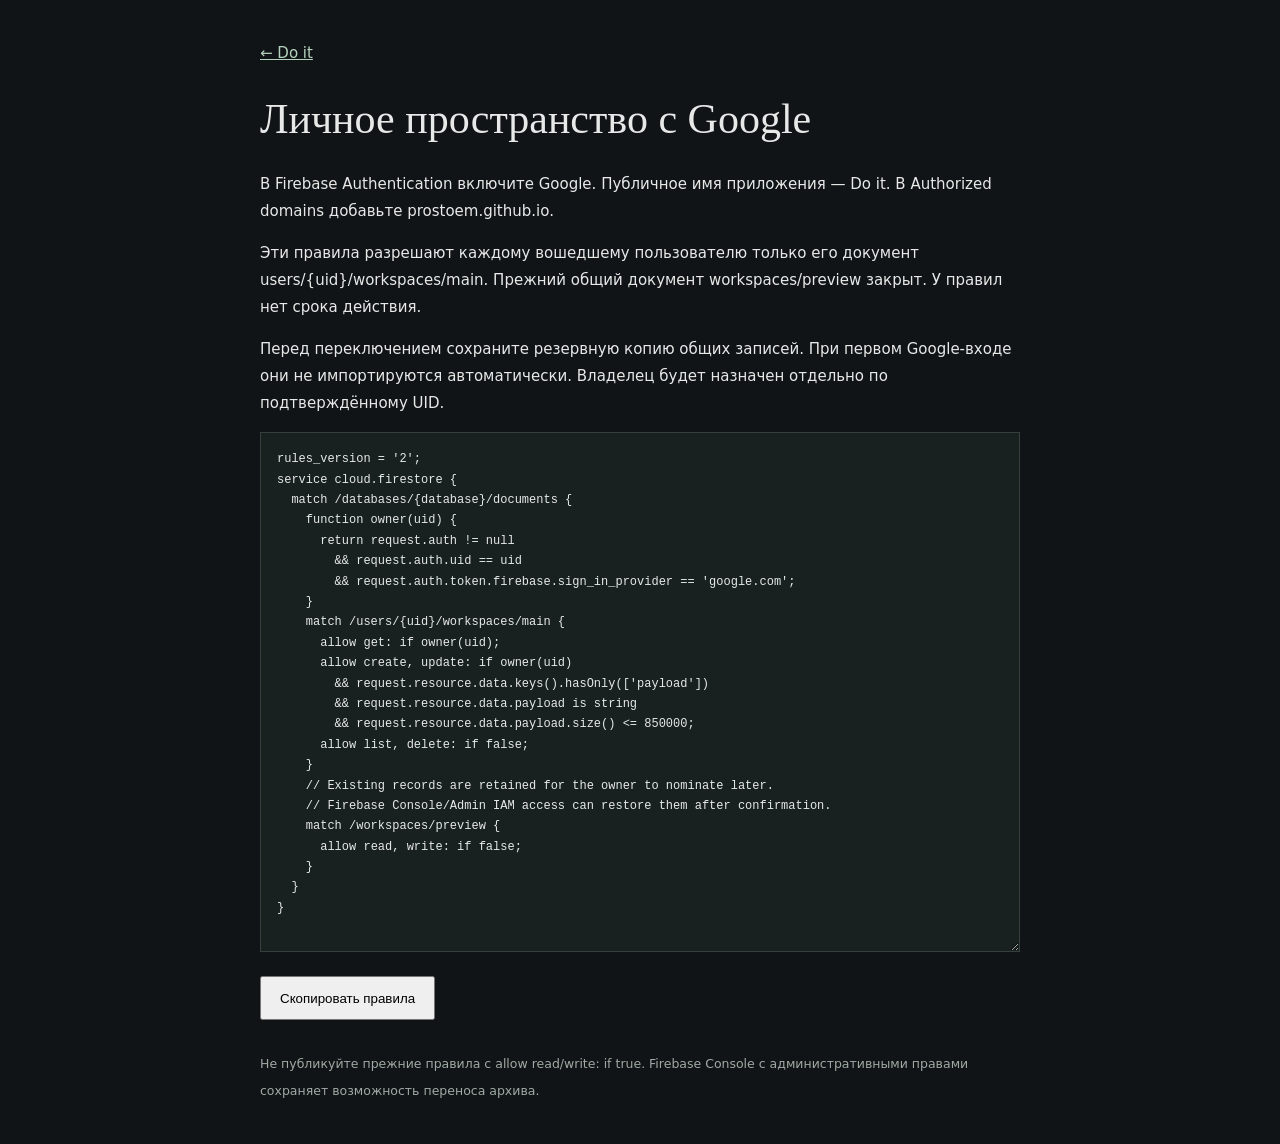
<file: firebase-setup.html>
<!doctype html><html lang="ru"><meta charset="utf-8"><meta name="viewport" content="width=device-width,initial-scale=1"><title>Do it · Google-вход</title><style>body{margin:0;padding:40px 24px;background:#101416;color:#e6e9e7;font:15px/1.8 system-ui}main{max-width:760px;margin:auto}a{color:#b4d2bd}h1{font:42px Georgia,serif}textarea{box-sizing:border-box;width:100%;min-height:520px;background:#192020;color:#e6e9e7;border:1px solid #34403b;padding:16px;font:12px/1.7 monospace}button{min-height:44px;padding:10px 18px;margin:15px 0}small{color:#a0aaa4}</style><main><a href="./">← Do it</a><h1>Личное пространство с Google</h1><p>В Firebase Authentication включите Google. Публичное имя приложения — Do it. В Authorized domains добавьте prostoem.github.io.</p><p>Эти правила разрешают каждому вошедшему пользователю только его документ users/{uid}/workspaces/main. Прежний общий документ workspaces/preview закрыт. У правил нет срока действия.</p><p>Перед переключением сохраните резервную копию общих записей. При первом Google-входе они не импортируются автоматически. Владелец будет назначен отдельно по подтверждённому UID.</p><textarea aria-label="Приватные правила Firebase" readonly id="rules"></textarea><button id="copy">Скопировать правила</button><p role="status" id="status"></p><small>Не публикуйте прежние правила с allow read/write: if true. Firebase Console с административными правами сохраняет возможность переноса архива.</small></main><script>document.getElementById('rules').value="rules_version = '2';\nservice cloud.firestore {\n  match /databases/{database}/documents {\n    function owner(uid) {\n      return request.auth != null\n        && request.auth.uid == uid\n        && request.auth.token.firebase.sign_in_provider == 'google.com';\n    }\n    match /users/{uid}/workspaces/main {\n      allow get: if owner(uid);\n      allow create, update: if owner(uid)\n        && request.resource.data.keys().hasOnly(['payload'])\n        && request.resource.data.payload is string\n        && request.resource.data.payload.size() <= 850000;\n      allow list, delete: if false;\n    }\n    // Existing records are retained for the owner to nominate later.\n    // Firebase Console/Admin IAM access can restore them after confirmation.\n    match /workspaces/preview {\n      allow read, write: if false;\n    }\n  }\n}\n";document.getElementById('copy').onclick=async()=>{try{await navigator.clipboard.writeText(document.getElementById('rules').value);document.getElementById('status').textContent='Правила скопированы'}catch{document.getElementById('rules').select()}};</script></html>
</file>
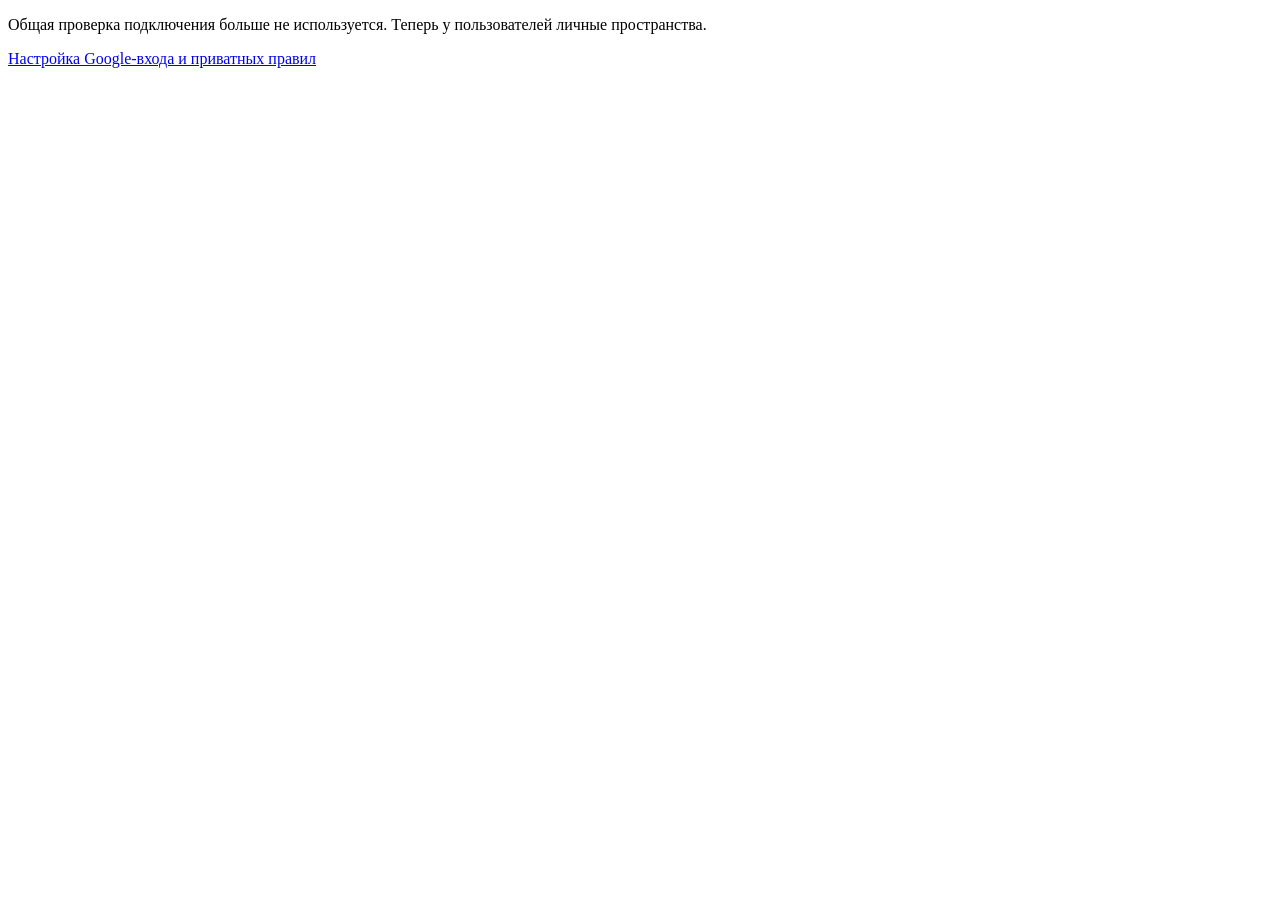
<file: firestore-check.html>
<!doctype html><html lang="ru"><meta charset="utf-8"><meta name="viewport" content="width=device-width"><title>Do it · Google-вход</title><p>Общая проверка подключения больше не используется. Теперь у пользователей личные пространства.</p><a href="./firebase-setup.html">Настройка Google-входа и приватных правил</a></html>
</file>
